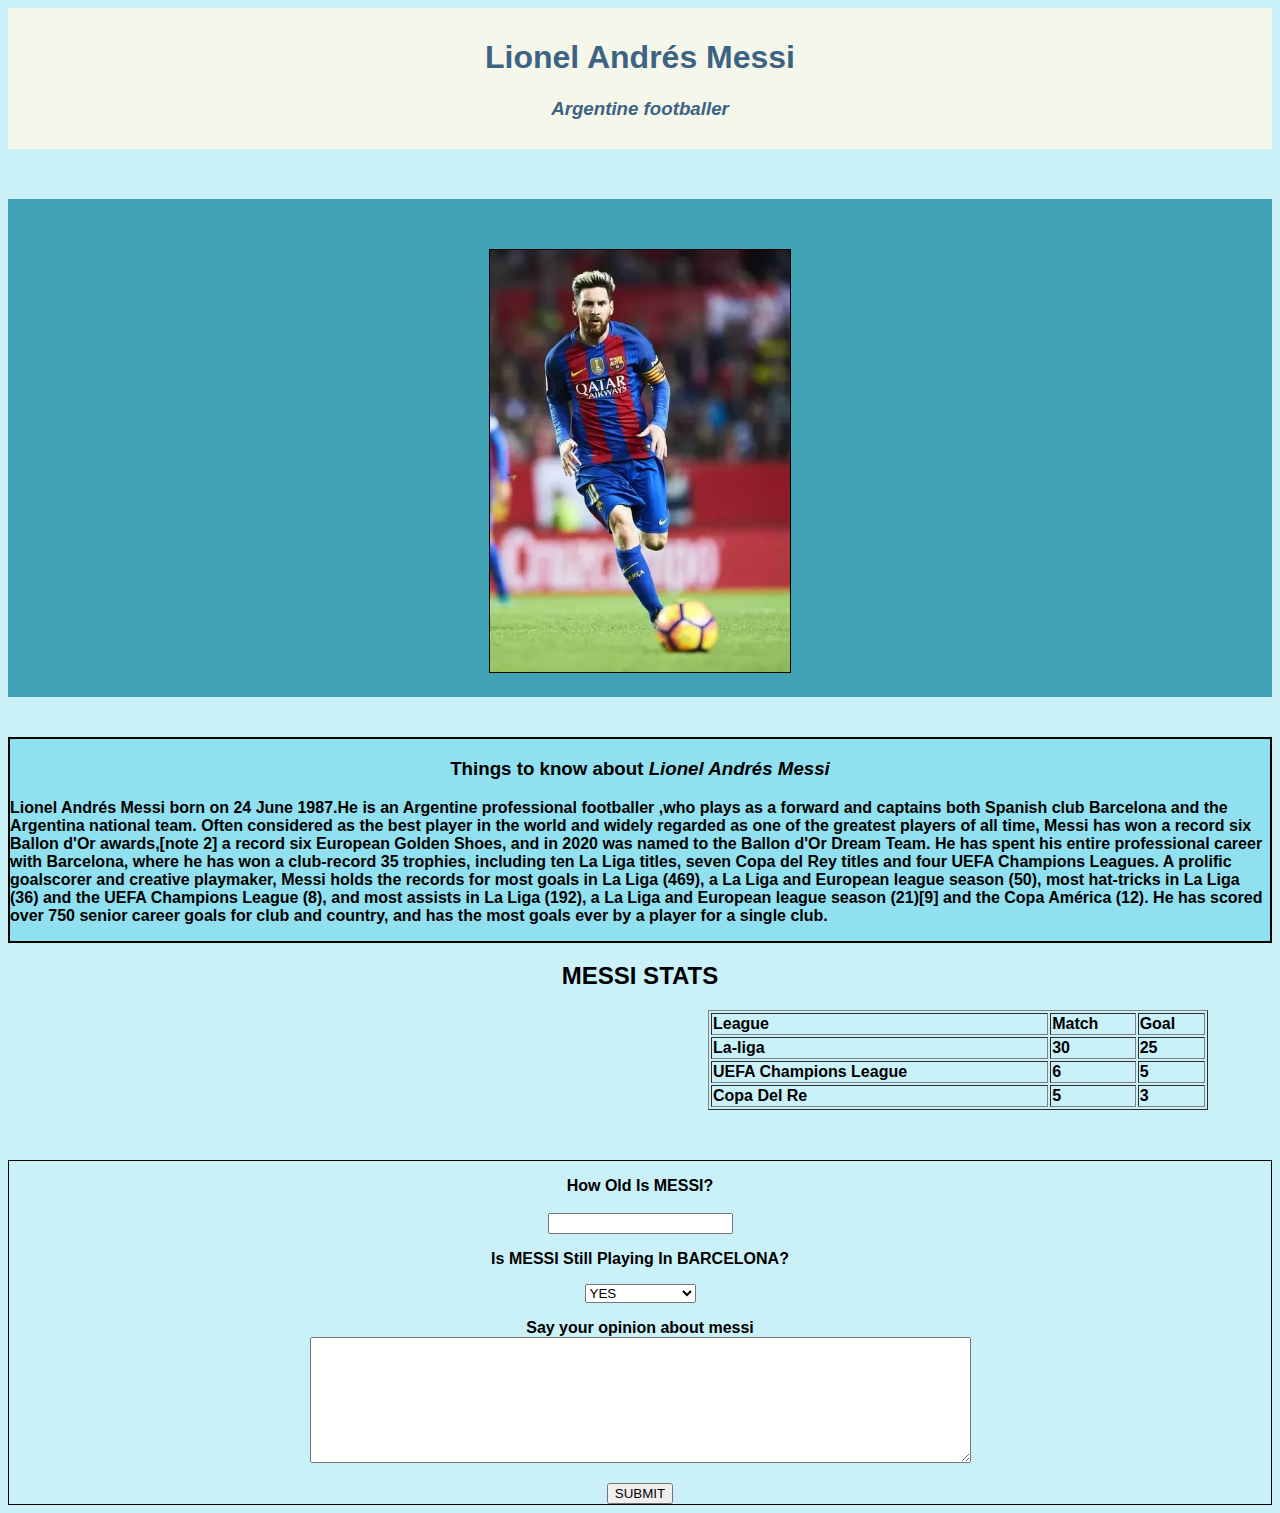
<file: new.2.html>
<!DOCTYPE html>
<html>
 <head>
    <title>Lionel Andrés Messi</title>
	<link rel="stylesheet" href="style1.css">
 </head>
<body> 
<b>
<div id="heading">
<h1><b>Lionel Andrés Messi</b></h1>
<h3><i>Argentine footballer</i></h3>
</div>
<div id="about-messi">
<div class="image1">
     <img src="messi.jpg" alt="Loading...">
	 </div>
	 <div class="id"> 
	 <h3>Things to know about <i><b>Lionel Andrés Messi</i></b>  </h3
	 <p>Lionel Andrés Messi born on 24 June 1987.He is an Argentine professional footballer ,who plays as a forward and captains both Spanish club Barcelona and the Argentina national team. Often considered as the best player in the world and widely regarded as one of the greatest players of all time, Messi has won a record six Ballon d'Or awards,[note 2] a record six European Golden Shoes, and in 2020 was named to the Ballon d'Or Dream Team. He has spent his entire professional career with Barcelona, where he has won a club-record 35 trophies, including ten La Liga titles, seven Copa del Rey titles and four UEFA Champions Leagues. A prolific goalscorer and creative playmaker, Messi holds the records for most goals in La Liga (469), a La Liga and European league season (50), most hat-tricks in La Liga (36) and the UEFA Champions League (8), and most assists in La Liga (192), a La Liga and European league season (21)[9] and the Copa América (12). He has scored over 750 senior career goals for club and country, and has the most goals ever by a player for a single club. </p>
	 </div>


<div class="MESSI-STATS" >
<table border="1" width="80%">

<h2>
MESSI STATS
</h2>
 
<tr> 
<td>League</td>
<td>Match</td>
<td>Goal</td>
</tr>

<tr>
<td>La-liga</td>
<td>30</td>
<td>25</td>
</tr>

<tr>
<td>UEFA Champions League </td>
<td>6</td>
<td>5</td>
</tr>

<tr>
<td>Copa Del Re</td>
<td>5</td>
<td>3</td>
</tr>

</table>
</div>
</div>
<form>
<p>How Old Is MESSI?<br><br><input type="text" name="messi's age "></p>
<p>Is MESSI Still Playing In BARCELONA?</p>
<select name="where messi is playing now?">
<option value="YES">YES</option>
<option value="NO">NO</option>
<option value="I DON't KNOW">I DON't KNOW</option>
</select>
<p>Say your opinion about messi<br><textarea rows="8"cols="80"></textarea></p>
<button Type="submit">SUBMIT</button>


</form>
</b>
</body>
</html>
</file>
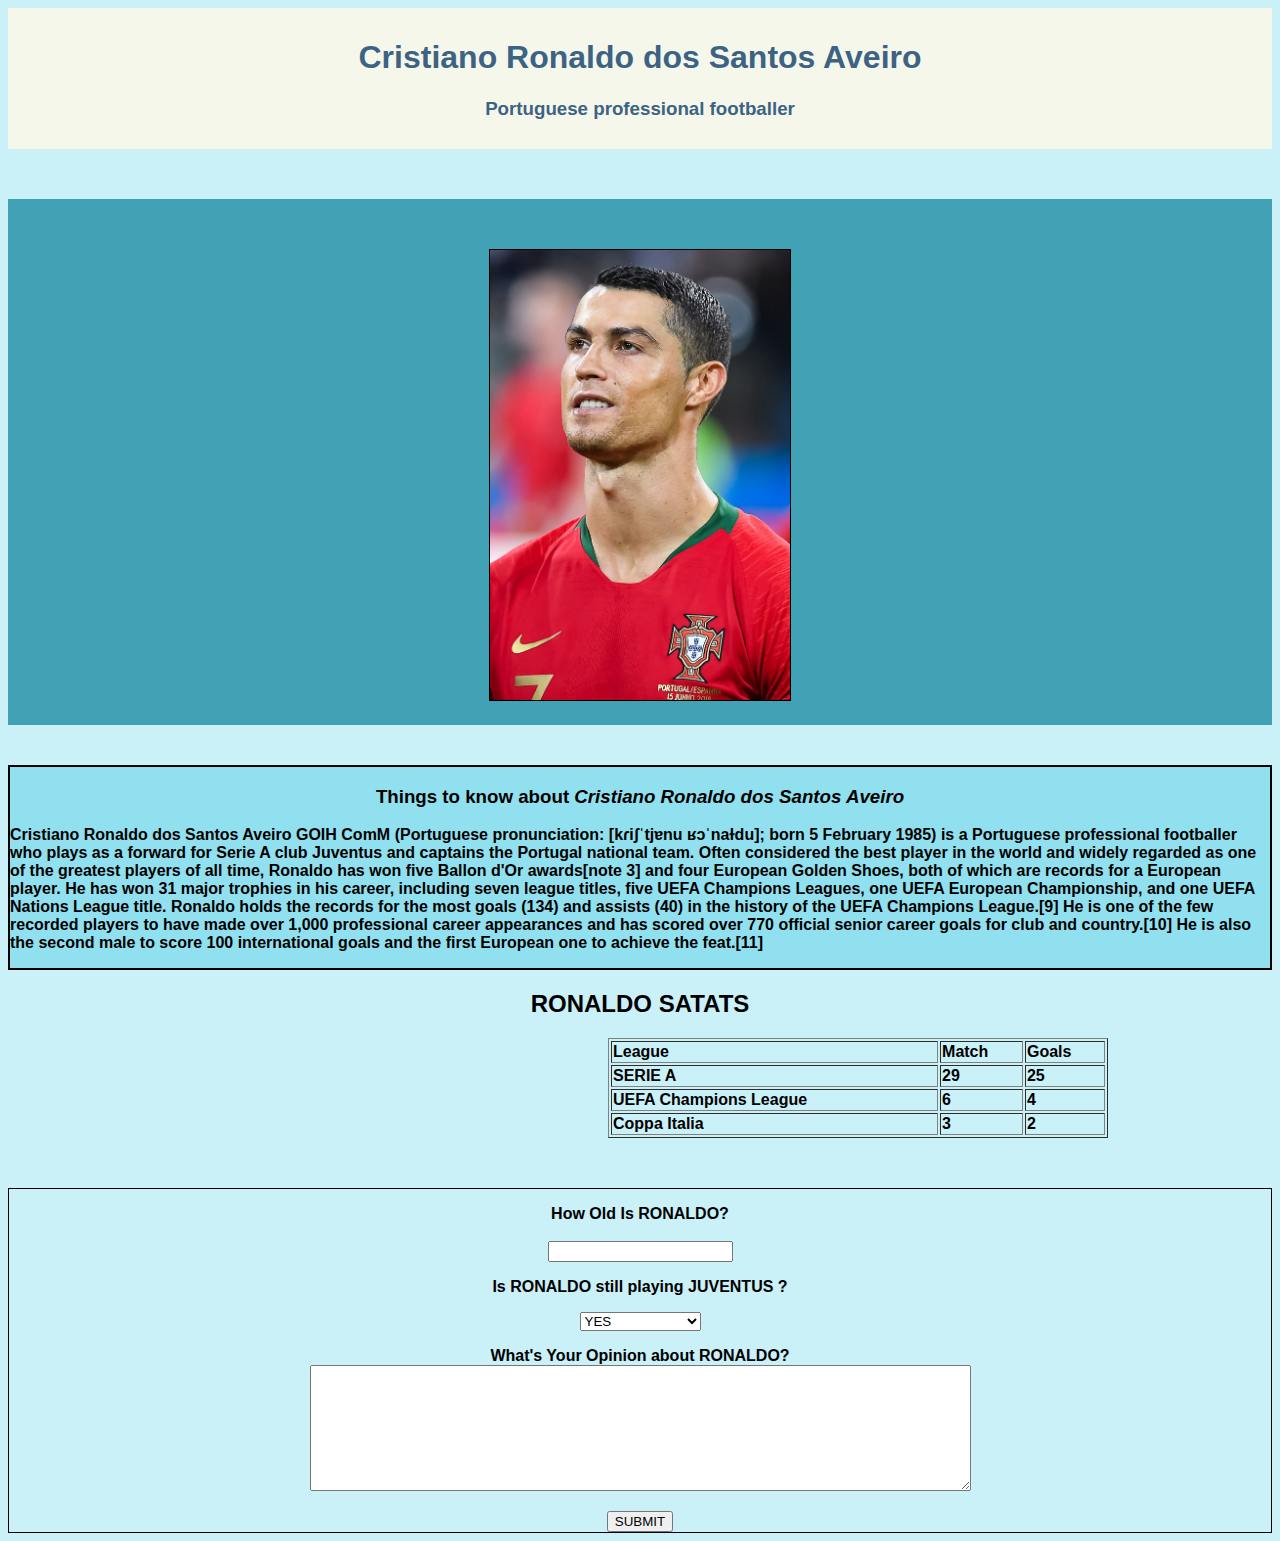
<file: new.3.html>
<!DOCTYPE html>
<html>
<head>
<title>Cristiano Ronaldo dos Santos Aveiro</title>
<link rel="stylesheet" href="style1.css">
</head>
<body>
<b>
<div id="heading">
<h1>Cristiano Ronaldo dos Santos Aveiro</h1>
<h3> Portuguese professional footballer</h3>
</div>

<div id="about ronaldo">
<div class="image1">
<img src="ronaldo.jpg"></img>
</div>
<div class="id">
 <h3>Things to know about <i><b>Cristiano Ronaldo dos Santos Aveiro</i></b>  </h3>
 <p>Cristiano Ronaldo dos Santos Aveiro GOIH ComM (Portuguese pronunciation: [kɾiʃˈtjɐnu ʁɔˈnaɫdu]; born 5 February 1985) is a Portuguese professional footballer who plays as a forward for Serie A club Juventus and captains the Portugal national team. Often considered the best player in the world and widely regarded as one of the greatest players of all time, Ronaldo has won five Ballon d'Or awards[note 3] and four European Golden Shoes, both of which are records for a European player. He has won 31 major trophies in his career, including seven league titles, five UEFA Champions Leagues, one UEFA European Championship, and one UEFA Nations League title. Ronaldo holds the records for the most goals (134) and assists (40) in the history of the UEFA Champions League.[9] He is one of the few recorded players to have made over 1,000 professional career appearances and has scored over 770 official senior career goals for club and country.[10] He is also the second male to score 100 international goals and the first European one to achieve the feat.[11]</p>
</div>
<div class="RONALDO-STATS">

<h2>RONALDO SATATS</h2><table>
<table border="1" width="100%">

<tr>
<td>League</td>
<td>Match</td>
<td>Goals</td>
</tr>
 
<tr>
<td>SERIE A</td>
<td>29</td>
<td>25</td>
</tr>   
 
<tr>
<td> UEFA Champions League  </td>
<td>6</td>
<td>4</td>
</tr>

<tr>
<td> Coppa Italia </td>
<td>3</td>
<td>2</td>
</tr>

</table>



</div> 
</div>

<form>
<p>How Old Is RONALDO? <br><br> <input type="text" Name="ronado's age"></p>
<p>Is RONALDO still playing JUVENTUS ?</p>
<select>
<option value="YES">YES<option>
<option value="NO">NO<option>
<option value="DON't KNOW">I DON't KONOW<option>
</select>

<p>What's Your Opinion about RONALDO?<br> <textarea rows="8" cols="80" ></textarea></p>
<button type="submit">SUBMIT</button>
</form>



</b>
</body>
</html>
</file>
<file: style1.css>
body{
	background:#caf0f8;
	font-family:arial;
}
#heading~div{
	margin-top: 50px;
}
#heading{
	color:#3C6383;
	background:#F6F7EB;
	text-align:center;
	font-family:arial, sans-serif;
	padding:10px;
}
.image1{
	text-align:center;
	background:#42A2B5;
}
img{
	width:300px;
	height:auto;
	border:1px solid black;
	margin-top:50px;
	margin-bottom:20px
}
.id{
	font-family:arial, sans-serif;
	border:2px solid black;
	background:#90e0ef;
	margin-top :40px;
}
.id>h3{
	text-align:center;
}

.MESSI-STATS>table{
	width:500px;
	height:auto;
	margin-left:700px;
	margin-right:700px;
}
.MESSI-STATS>h2{
	text-align:center;
}
.RONALDO-STATS>table{
	width:500px;
	height:auto;
	margin-left:600px;
	margin-right:700px;
}
.RONALDO-STATS>h2{
	text-align:center;
}
form{
	text-align:center;
	border:1px solid black;
	margin-top:50px;
}
</file>
